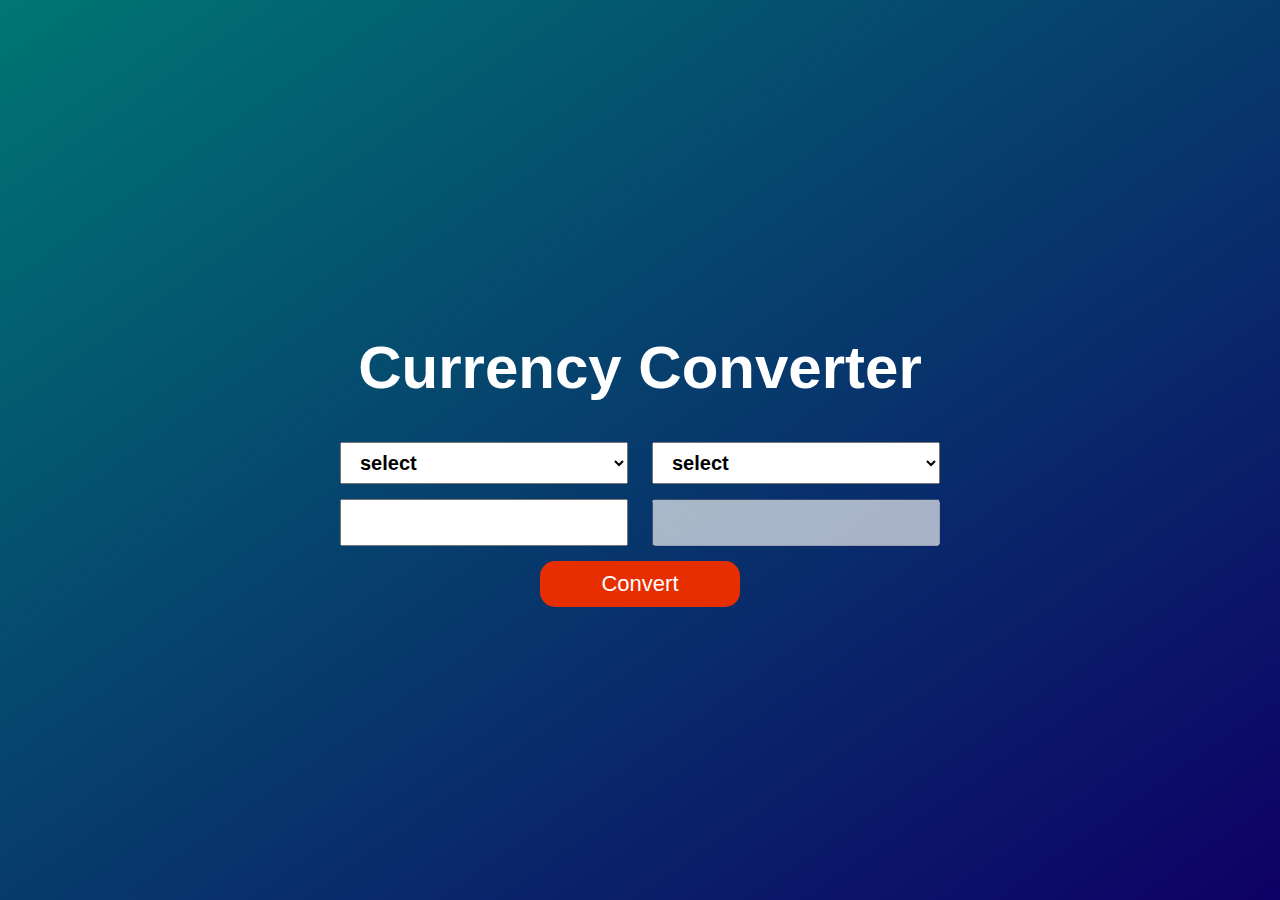
<file: day 18/task 2/index.html>
<!DOCTYPE html>
<html lang="en">
<head>
<meta charset="utf-8">
<meta name="viewport" content="initial-scale=1.0, maximum-scale=1.0, user-scalable=1">
<title>currency Converter</title>
<link rel="stylesheet" href="styles.css">
</head>
<body>

<div class="container">
    <h1>Currency Converter</h1>
    <div class="row">
      <div class="col">
        <select name="currency" class="currency"> 
        	<option>select</option>
        </select>
        <input type="text" name="" id="input_currency">
      </div>
      <div class="col">
        <select name="currency" class="currency">
        	<option>select</option>
        </select>
        <input type="text" name="" id="output_currency" disabled>
      </div>
    </div>
    <button onClick="convert()">Convert</button>
</div>
<script src="./script.js"></script>
</body>
</html>
</file>
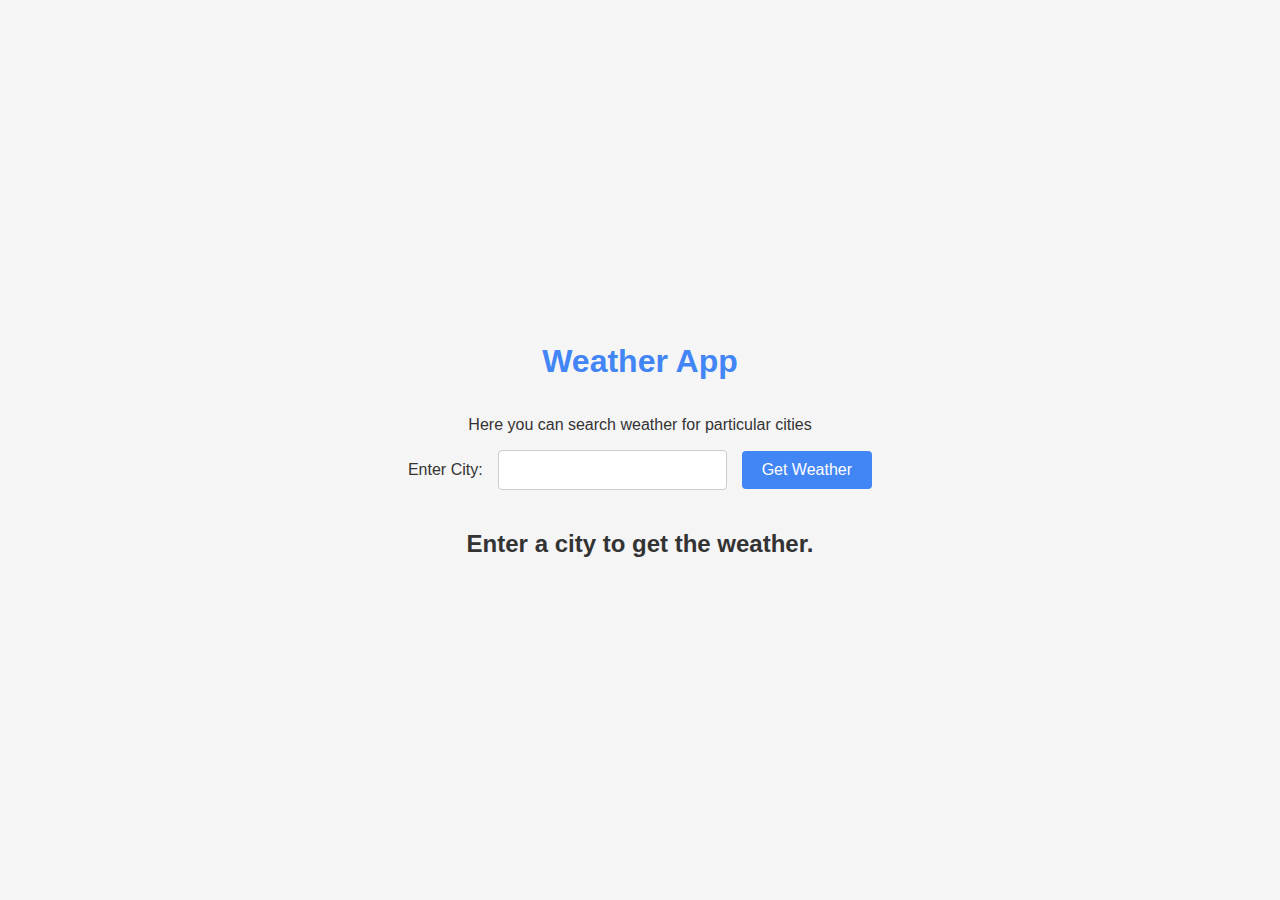
<file: day 18/task 3/index.html>
<!DOCTYPE html>
<html lang="en">
<head>
    <meta charset="UTF-8">
    <meta name="viewport" content="width=device-width, initial-scale=1.0">
    <title>Weather App</title>
    <link rel="stylesheet" href="styles.css">
</head>
<body>
    <h1>Weather App</h1>
    <p>Here you can search weather for particular cities</p>
    
    <form id="city-form">
        <label for="city-input">Enter City:</label>
        <input type="text" id="city-input" required>
        <button type="submit">Get Weather</button>
    </form>

    <div id="weather-container">
        <h2>Enter a city to get the weather.</h2>
    </div>

    <script src="script.js"></script>
</body>
</html>
</file>
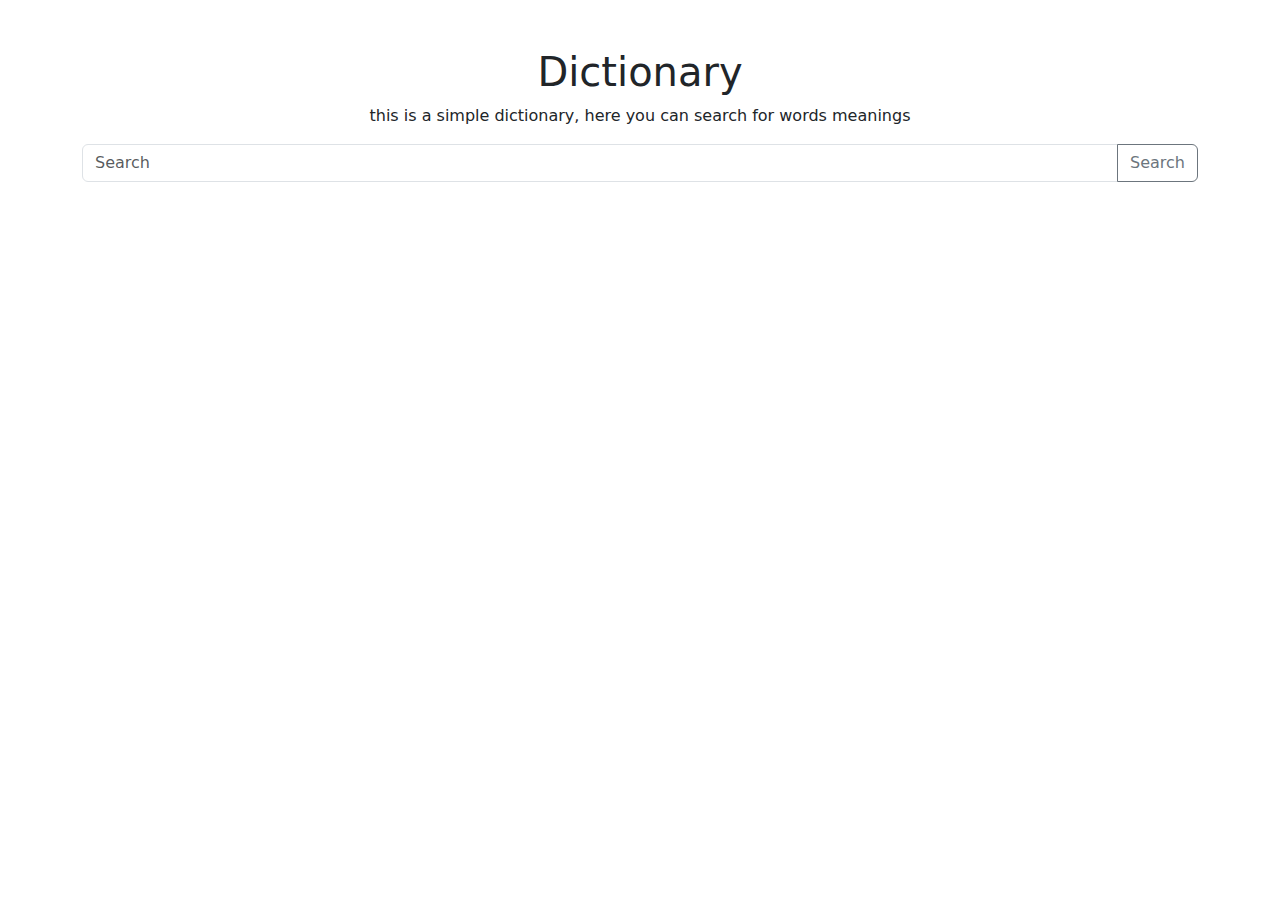
<file: day 18/task1/index.html>
<!DOCTYPE html>
<html lang="en">
<head>
    <meta charset="UTF-8">
    <meta name="viewport" content="width=device-width, initial-scale=1.0">
    <title>Dictionary</title>
    <link href="https://cdn.jsdelivr.net/npm/bootstrap@5.3.3/dist/css/bootstrap.min.css" rel="stylesheet" integrity="sha384-QWTKZyjpPEjISv5WaRU9OFeRpok6YctnYmDr5pNlyT2bRjXh0JMhjY6hW+ALEwIH" crossorigin="anonymous">
    <link rel="stylesheet" href="https://cdnjs.cloudflare.com/ajax/libs/font-awesome/6.5.2/css/all.min.css" integrity="sha512-SnH5WK+bZxgPHs44uWIX+LLJAJ9/2PkPKZ5QiAj6Ta86w+fsb2TkcmfRyVX3pBnMFcV7oQPJkl9QevSCWr3W6A==" crossorigin="anonymous" referrerpolicy="no-referrer" />
</head>
<body>
    <div class="container text-center mt-5">
    <h1>Dictionary</h1>
    <p>this is a simple dictionary, here you can search for words meanings</p>
    <!-- create a search bar to search and having one search button -->
    <div class="input-group mb-3">
        <input type="text" class="form-control search-value" placeholder="Search" aria-label="Search" aria-describedby="button-addon2">
        <button class="btn btn-outline-secondary" type="button" id="button-addon2">Search</button>
    </div>
    </div>
    <!-- create a div to display the results -->
    <div class="card-body mt-5 mx-5">
    </div>
    <script src="index.js"></script>
</body>
</body>
</html>
</file>
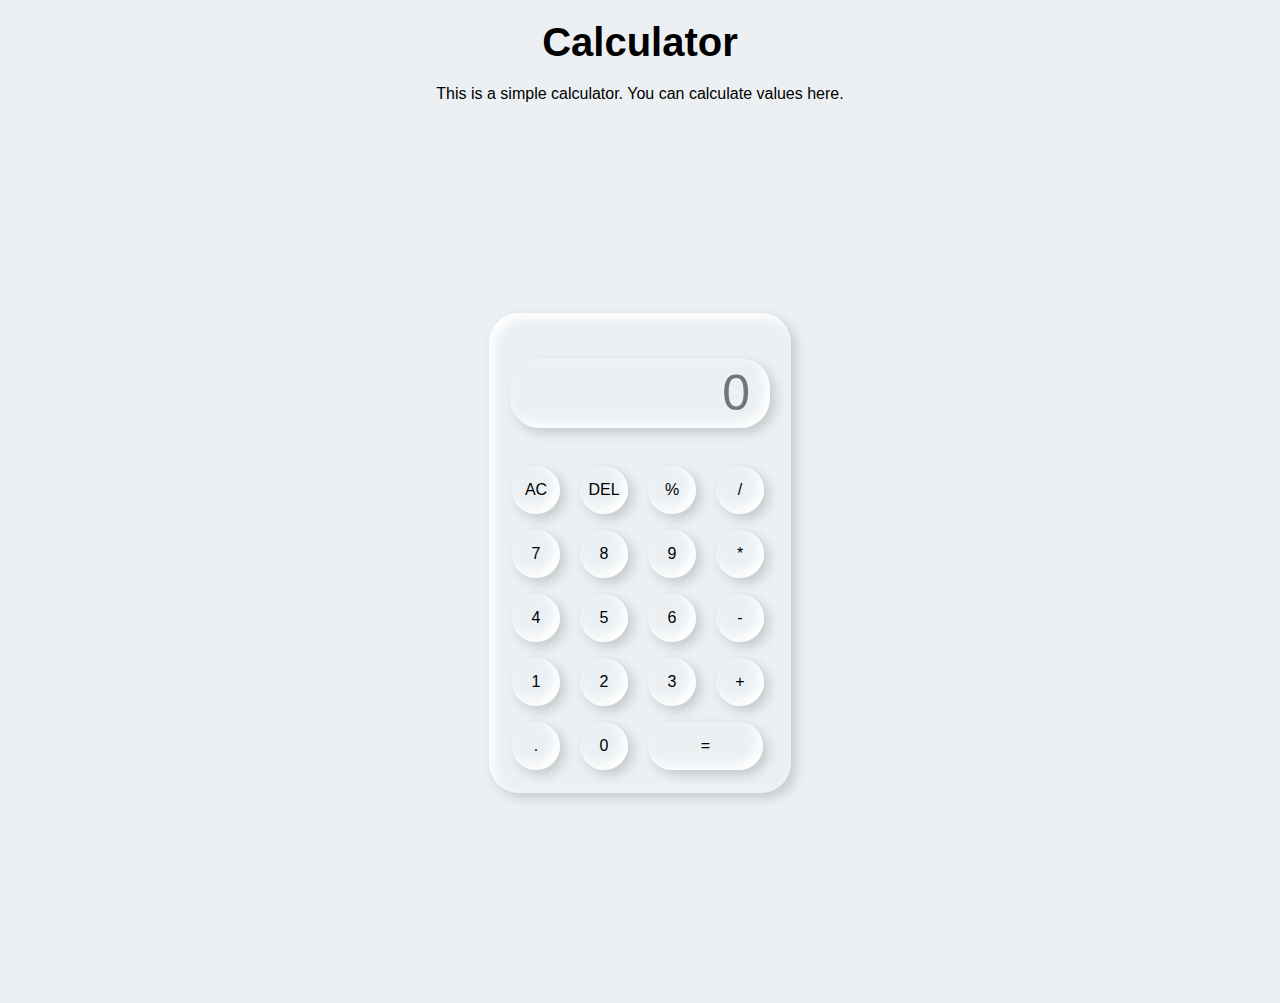
<file: day14/task1/index.html>
<!DOCTYPE html>
<html lang="en">
<head>
    <meta charset="UTF-8">
    <meta name="viewport" content="width=device-width, initial-scale=1.0">
    <title>Calculator</title>
    <link rel="stylesheet" href="./index.css">
</head>
<body>   
    <script src="https://app.zenclass.in/sheets/v1/js/zen/suite/bundle.js"></script>
    <h1 id="title">Calculator</h1>
    <p id="description">This is a simple calculator. You can calculate values here.</p>
     <div class="container">
        <div class="calculator">
            <input   id="result"type="text" placeholder="0" id="output-screen">
            <button class="clearall" id="clear">AC</button>
            <button onclick="del()">DEL</button>
            <button onclick="display('%')">%</button>
            <button onclick="display('/')">/</button>
            <button id="7" onclick="display('7')">7</button>
            <button id="8" onclick="display('8')">8</button>
            <button id="9" onclick="display('9')">9</button>
            <button onclick="display('*')">*</button>
            <button id="4" onclick="display('4')">4</button>
            <button id="5" onclick="display('5')">5</button>
            <button id="6" onclick="display('6')">6</button>
            <button id="subtract" onclick="display('-')">-</button>
            <button id="1" onclick="display('1')">1</button>
            <button id="2" onclick="display('2')">2</button>
            <button id="3" onclick="display('3')">3</button>
            <button id="add" onclick="display('+')">+</button>
            <button onclick="display('.')">.</button>
            <button id="0" onclick="display('0')">0</button>
            <button id="equal" onclick="calculate()" class="equals">=</button>
        </div>
    </div>
    <script src="./script.js"></script>
</body>
</html>
</file>
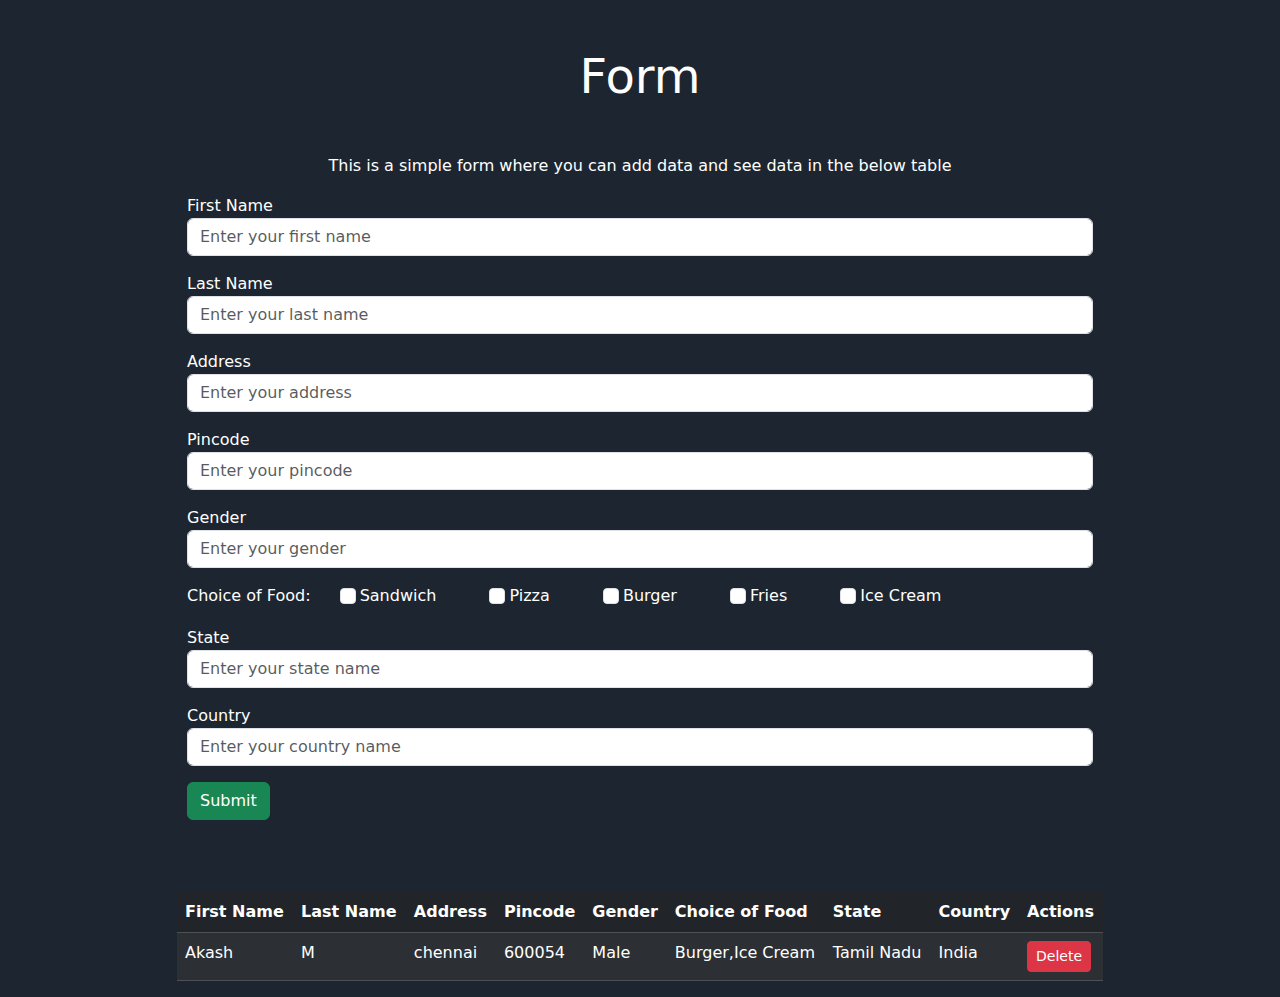
<file: day14/task2/index.html>
<!DOCTYPE html>
<html lang="en">
<head>
    <meta charset="UTF-8">
    <meta name="viewport" content="width=device-width, initial-scale=1.0">
    <link href="https://cdn.jsdelivr.net/npm/bootstrap@5.3.3/dist/css/bootstrap.min.css" rel="stylesheet" integrity="sha384-QWTKZyjpPEjISv5WaRU9OFeRpok6YctnYmDr5pNlyT2bRjXh0JMhjY6hW+ALEwIH" crossorigin="anonymous">
    <title>Form</title>
</head>
<body style="color: white;background-color: #1d2630">
    <script src="https://app.zenclass.in/sheets/v1/js/zen/suite/bundle.js"></script>
    <div class="container mt-5">
        <div class="text-center">
         <h1  id="title" class="display-5 mb-5"><strong>Form</strong></h1>
         <p id="description">This is a simple form where you can add data and see data in the below table</p>
        </div>
        <div class="main row justify-content-center">
            <form id="survey-form" class="row justify-content-center mb-4" autocomplete="off">
                <div class="col-10 mb-3">
                    <label for="first-name">First Name</label>
                    <input class="form-control" id="first-name" type="text" placeholder="Enter your first name" required/>
                </div>
                <div class="col-10 mb-3">
                    <label for="lastName">Last Name</label>
                    <input class="form-control" id="lastName" type="text" placeholder="Enter your last name" required/>
                </div>
                <div class="col-10 mb-3">
                    <label for="address">Address</label>
                    <input class="form-control" id="address" type="text" placeholder="Enter your address"/>
                </div>
                <div class="col-10 mb-3">
                    <label for="pincode">Pincode</label>
                    <input class="form-control" id="pincode" type="number" placeholder="Enter your pincode" required/>
                </div>
                <div class="col-10 mb-3">
                    <label for="gender">Gender</label>
                    <input class="form-control" id="gender" type="text" placeholder="Enter your gender"/>
                </div>
                <div class="col-10 mb-3">
                   <label>Choice of Food:</label>
                    <div class="form-check btn-group pe-5 ps-5" role="group" aria-label="Basic checkbox toggle button group">
                        <input class="form-check-input" type="checkbox" name="Food" id="btnradio1" autocomplete="off" value="1">
                        <label class="form-check-label ms-1" for="btnradio1">
                            Sandwich
                        </label>
                    </div>
                    <div class="form-check btn-group pe-5"  role="group" aria-label="Basic checkbox toggle button group">
                        <input class="form-check-input" type="checkbox" name="Food" id="btnradio2" autocomplete="off" value="2">
                        <label class="form-check-label ms-1" for="btnradio2">
                            Pizza
                        </label>
                    </div>
                    <div class="form-check btn-group pe-5"role="group" aria-label="Basic checkbox toggle button group">
                        <input class="form-check-input" type="checkbox" name="Food" id="btnradio3" autocomplete="off" value="3">
                        <label class="form-check-label ms-1" for="btnradio3">
                            Burger
                        </label>
                    </div>
                    <div class="form-check btn-group pe-5"  role="group" aria-label="Basic checkbox toggle button group">
                        <input class="form-check-input" type="checkbox" name="Food" id="btnradio4" autocomplete="off" value="4">
                        <label class="form-check-label ms-1" for="btnradio4">
                            Fries 
                        </label>
                    </div>
                    <div class="form-check btn-group pe-5"  role="group" aria-label="Basic checkbox toggle button group">
                        <input class="form-check-input" type="checkbox" name="Food" id="btnradio5" autocomplete="off" value="5">
                        <label class="form-check-label ms-1" for="btnradio5">
                            Ice Cream
                        </label>
                    </div>
                </div>
                <div class="col-10 mb-3">
                    <label for="state">State</label>
                    <input class="form-control" id="state" type="text" placeholder="Enter your state name"/>
                </div>
                <div class="col-10 mb-3">
                    <label for="country">Country</label>
                    <input class="form-control" id="country" type="text" placeholder="Enter your country name"/>
                </div>
                <div class="col-10">
                    <input class="btn btn-success add-btn" type="submit" value="Submit" id="submit">
                </div>
            </form>
            <div class="col-12 col-md-10 mt-5">
             <table class="table table-striped table-dark">
                <thead>
                    <tr>
                        <th>First Name</th>
                        <th>Last Name</th>
                        <th>Address</th>
                        <th>Pincode</th>
                        <th>Gender</th>
                        <th>Choice of Food</th>
                        <th>State</th>
                        <th>Country</th>
                        <th>Actions</th>
                    </tr>
                </thead>
                <tbody id="input_list">
                    <tr>
                        <td>Akash</td>
                        <td>M</td>
                        <td>chennai</td>
                        <td>600054</td>
                        <td>Male</td>
                        <td>Burger,Ice Cream</td>
                        <td>Tamil Nadu</td>
                        <td>India</td>
                        <td>
                            <a href="#" class="btn btn-danger btn-sm delete">Delete</a>
                        </td>
                    </tr>
               </tbody>
             </table>
            </div>
        </div>
    </div>
    <script src="script.js"></script>
</body>
</html>
</file>
<file: day 18/task 2/styles.css>
*,*:after,*:before{
	-webkit-box-sizing: border-box;
	-moz-box-sizing: border-box;
	-ms-box-sizing: border-box;
	box-sizing: border-box;
}
body{
	font-family: Arial, Helvetica, sans-serif;
	font-size: 16px;
	margin: 0;
	background: linear-gradient(to right bottom, #007673, #0e0066);
	color: #fff;
	display: flex;
	align-items: center;
	justify-content: center;
	min-height: 100vh;
}

.container{
	width: 600px;
}
h1{
	font-size: 60px;
	text-align: center;
}
.row{
	display: flex;
	align-items: center;
	justify-content: space-between;
}
.col{
	width: 48%;
}
select,
input{
	width: 100%;
	margin-bottom: 15px;
	font-size: 20px;
	padding:8px 15px;
	font-weight: 700
}
input{
	width: 100%;
	padding: 10px 15px;
}
button{
	width: 200px;
	display: block;
	padding: 10px;
	text-align: center;
	margin:0 auto;
	font-size: 22px;
	border-radius: 15px;
	background-color: #e62e00;
	color: #fff;
	border:0;
	cursor: pointer;
}
</file>
<file: day 18/task 3/styles.css>
body {
    font-family: 'Roboto', sans-serif;
    background-color: #f5f5f5;
    color: #333;
    margin: 0;
    padding: 0;
    display: flex;
    justify-content: center;
    align-items: center;
    height: 100vh;
    flex-direction: column;
}

.container {
    max-width: 400px;
    width: 100%;
    padding: 20px;
    background-color: #fff;
    border-radius: 8px;
    box-shadow: 0 4px 8px rgba(0, 0, 0, 0.1);
}

h1 {
    text-align: center;
    margin-bottom: 20px;
    color: #4285f4;
}
label{
    margin-right: 15px;
}

form {
    display: flex;
    justify-content: center;
    align-items: center;
    margin-bottom: 20px;
}

input[type="text"] {
    flex: 1;
    padding: 10px;
    font-size: 16px;
    border: 1px solid #ccc;
    border-radius: 4px;
    outline: none;
    margin-right: 15px;
}

button {
    padding: 10px 20px;
    font-size: 16px;
    background-color: #4285f4;
    color: #fff;
    border: none;
    border-radius: 4px;
    cursor: pointer;
    transition: background-color 0.3s ease;
}

button:hover {
    background-color: #0056b3;
}

#weather-container {
    text-align: left;
}

.weather-info {
    margin-top: 20px;
}

.weather-info h2 {
    color: #4285f4;
    margin-bottom: 10px;
}

.weather-info p {
    margin: 5px 0;
}
</file>
<file: day14/task1/index.css>
/* Reset and general styling */
* {
    margin: 0;
    padding: 0;
    box-sizing: border-box;
    background-color: #ecf0f3;
    font-family: sans-serif;
    outline: none;
}

h1 {
    margin-top: 20px;
    text-align: center;
    font-size: 40px;
    font-weight: bold;
    font-family: sans-serif;
}
p{
    margin-top: 20px;
    text-align: center;
    font-family: sans-serif;
}

.container {
    height: 100vh;
    display: flex;
    justify-content: center;
    align-items: center;
}

.calculator {
    background-color: #ecf0f3;
    padding: 15px;
    border-radius: 30px;
    box-shadow: inset 5px 5px 12px #ffffff, 5px 5px 12px rgba(0, 0, 0, 0.16);
    display: grid;
    grid-template-columns: repeat(4, 68px);
}

input {
    grid-column: span 4;
    height: 70px;
    width: 260px;
    border: none;
    background-color: #ecf0f3;
    border-radius: 30px;
    box-shadow: inset -5px -5px 12px #ffffff, 5px 5px 12px rgba(0, 0, 0, 0.16);
    color: rgb(70, 70, 70);
    font-size: 50px;
    text-align: end;
    margin: auto;
    margin-top: 30px;
    margin-bottom: 30px;
    padding: 20px;
}
input:hover{
    cursor: pointer;
}

button {
    height: 48px;
    width: 48px;
    border: none;
    background-color: #ecf0f3;
    border-radius: 50%;
    box-shadow: inset -5px -5px 12px #ffffff, 5px 5px 12px rgba(0, 0, 0, 0.16);
    margin: 8px;
    font-size: 16px;
}
button:hover{
    cursor: pointer;
}
.equals {
    width: 115px;
    border-radius: 40px;
    background-color: #ecf0f3;
    box-shadow: inset -5px -5px 12px #ffffff, 5px 5px 12px rgba(0, 0, 0, 0.16);
}
</file>
